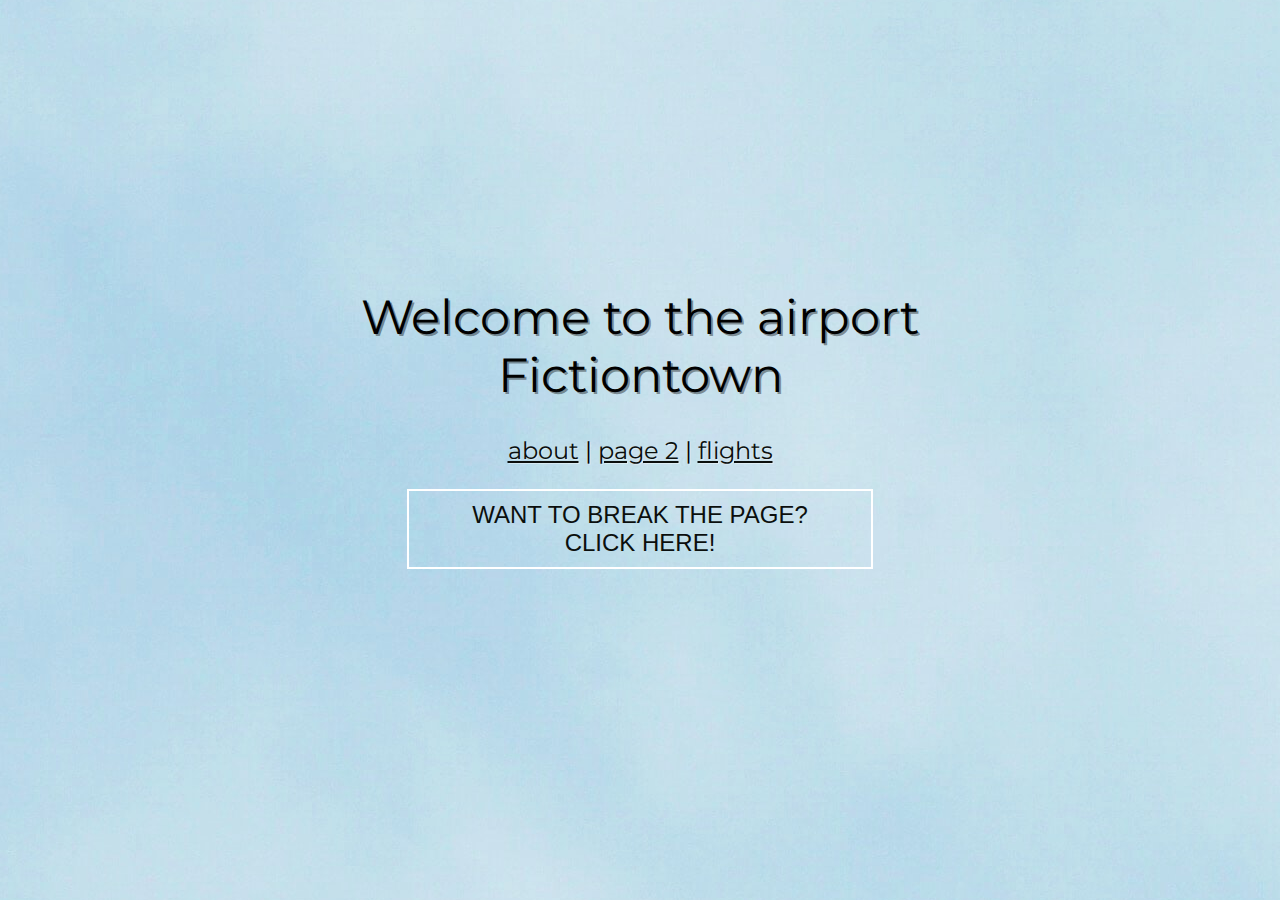
<file: index.html>
<!DOCTYPE html>
<html lang="en">

<head>

    <link rel="stylesheet" href="style.css" type="text/css">
    <link rel="preconnect" href="https://fonts.googleapis.com">
    <link rel="preconnect" href="https://fonts.gstatic.com" crossorigin>
    <link href="https://fonts.googleapis.com/css2?family=Montserrat&display=swap" rel="stylesheet">


    <script src="script.js"></script>

    <meta charset="UTF-8">
    <meta http-equiv="X-UA-Compatible" content="IE=edge">
    <meta name="viewport" content="width=device-width, initial-scale=1.0">
    <title>Airport</title>
</head>

<body>
    <main id="titlePage">
        <h1 id="mainHeading"> Welcome to the airport <br> Fictiontown </h1>

        <p id="menu">
            <a href="about.html">about</a> |
            <a href="page2.html">page 2</a> |
            <a href="">flights</a>
        </p>

        <p id="button">
            <button onclick="buttonClick()" id="learnMore"> Want to break the page?
                <br> Click here! </button>
        </p>


    </main>
</body>

</html>
</file>
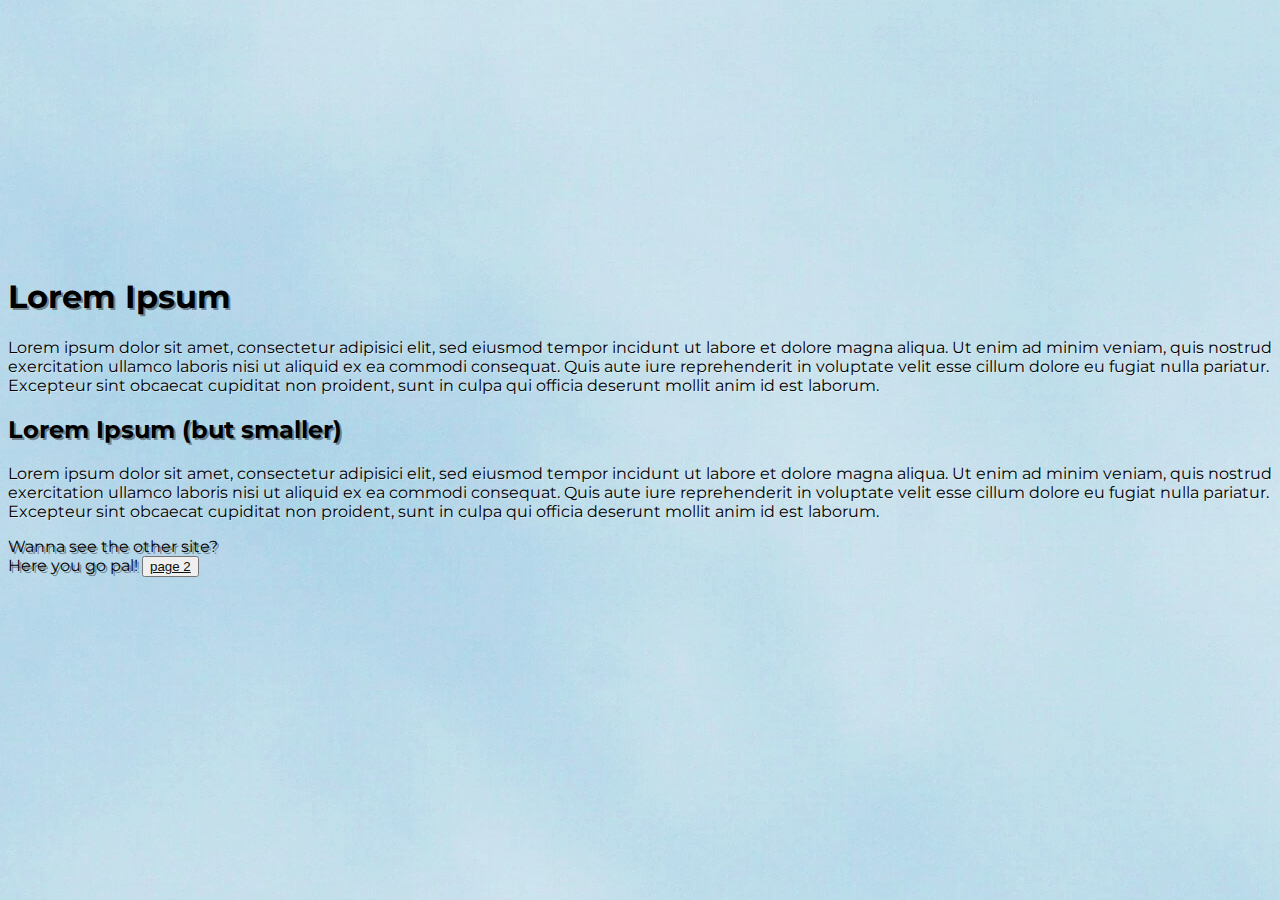
<file: about.html>
<!DOCTYPE html>
<html lang="en">

<head>

    <link rel="stylesheet" href="style.css" type="text/css">

    <link rel="preconnect" href="https://fonts.googleapis.com">
    <link rel="preconnect" href="https://fonts.gstatic.com" crossorigin>
    <link href="https://fonts.googleapis.com/css2?family=Montserrat&display=swap" rel="stylesheet">

    <meta charset="UTF-8">
    <meta http-equiv="X-UA-Compatible" content="IE=edge">
    <meta name="viewport" content="width=device-width, initial-scale=1.0">
    <title>Airport About</title>
</head>

<body>
    <h1 class="mainHeading">Lorem Ipsum</h1>

    <div>
        <p>
            Lorem ipsum dolor sit amet, consectetur adipisici elit, sed eiusmod tempor incidunt ut labore et dolore magna aliqua. Ut enim ad minim veniam, quis nostrud exercitation ullamco laboris nisi ut aliquid ex ea commodi consequat. Quis aute iure reprehenderit
            in voluptate velit esse cillum dolore eu fugiat nulla pariatur. Excepteur sint obcaecat cupiditat non proident, sunt in culpa qui officia deserunt mollit anim id est laborum.
        </p>
    </div>
    <h2 class="secondHeading">Lorem Ipsum (but smaller) </h2>
    <div>
        <p>
            Lorem ipsum dolor sit amet, consectetur adipisici elit, sed eiusmod tempor incidunt ut labore et dolore magna aliqua. Ut enim ad minim veniam, quis nostrud exercitation ullamco laboris nisi ut aliquid ex ea commodi consequat. Quis aute iure reprehenderit in voluptate velit esse cillum dolore eu fugiat nulla pariatur. Excepteur sint obcaecat cupiditat non proident, sunt in culpa qui officia deserunt mollit anim id est laborum.
        </p>
    </div>

    <span>
        Wanna see the other site? <br>
        Here you go pal!
        <button><a href="page2.html"> page 2 </a></button>
    </span>

</body>

</html>
</file>
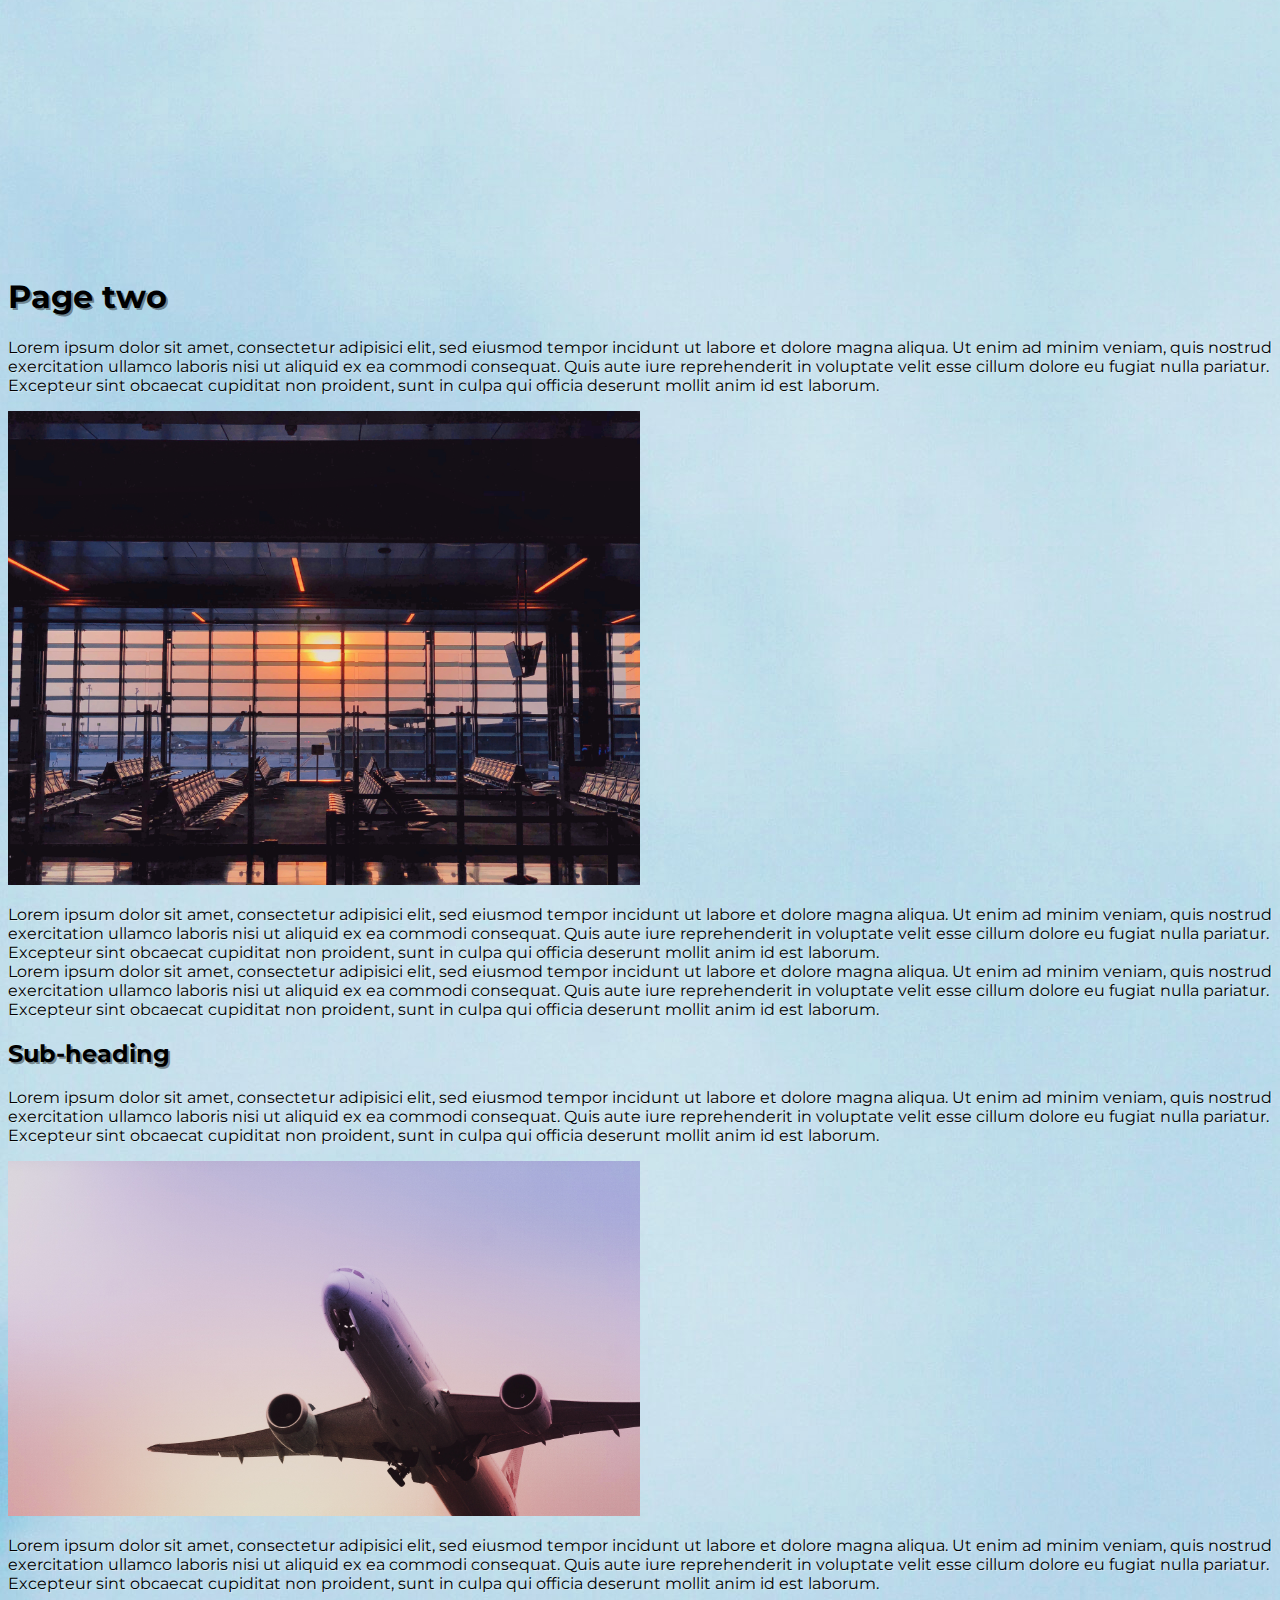
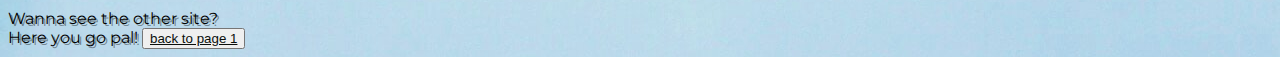
<file: page2.html>
<!DOCTYPE html>
<html lang="en">

<head>

    <link rel="stylesheet" href="style.css" type="text/css">

    <link rel="preconnect" href="https://fonts.googleapis.com">
    <link rel="preconnect" href="https://fonts.gstatic.com" crossorigin>
    <link href="https://fonts.googleapis.com/css2?family=Montserrat&display=swap" rel="stylesheet">

    <meta charset="UTF-8">
    <meta http-equiv="X-UA-Compatible" content="IE=edge">
    <meta name="viewport" content="width=device-width, initial-scale=1.0">
    <title>Airport page 2</title>
</head>

<body>
    <h1 class="mainHeading">Page two</h1>

    <div>
        <p>
            Lorem ipsum dolor sit amet, consectetur adipisici elit, sed eiusmod tempor incidunt ut labore et dolore magna aliqua. Ut enim ad minim veniam, quis nostrud exercitation ullamco laboris nisi ut aliquid ex ea commodi consequat. Quis aute iure reprehenderit in voluptate velit esse cillum dolore eu fugiat nulla pariatur. Excepteur sint obcaecat cupiditat non proident, sunt in culpa qui officia deserunt mollit anim id est laborum.
        </p>
        <img id="airport" src="airport.jpg" width="50%" alt="sunset through the window of an airport hangar">
        <p>
            Lorem ipsum dolor sit amet, consectetur adipisici elit, sed eiusmod tempor incidunt ut labore et dolore magna aliqua. Ut enim ad minim veniam, quis nostrud exercitation ullamco laboris nisi ut aliquid ex ea commodi consequat. Quis aute iure reprehenderit in voluptate velit esse cillum dolore eu fugiat nulla pariatur. Excepteur sint obcaecat cupiditat non proident, sunt in culpa qui officia deserunt mollit anim id est laborum.
            <br> Lorem ipsum dolor sit amet, consectetur adipisici elit, sed eiusmod tempor incidunt ut labore et dolore magna aliqua. Ut enim ad minim veniam, quis nostrud exercitation ullamco laboris nisi ut aliquid ex ea commodi consequat. Quis aute iure
            reprehenderit in voluptate velit esse cillum dolore eu fugiat nulla pariatur. Excepteur sint obcaecat cupiditat non proident, sunt in culpa qui officia deserunt mollit anim id est laborum.
        </p>
    </div>
    <h2 class="secondHeading">Sub-heading</h2>
    <span>
        <p>
            Lorem ipsum dolor sit amet, consectetur adipisici elit, sed eiusmod tempor incidunt ut labore et dolore magna aliqua. Ut enim ad minim veniam, quis nostrud exercitation ullamco laboris nisi ut aliquid ex ea commodi consequat. Quis aute iure reprehenderit in voluptate velit esse cillum dolore eu fugiat nulla pariatur. Excepteur sint obcaecat cupiditat non proident, sunt in culpa qui officia deserunt mollit anim id est laborum.
        </p>
        <img id="airport" src="plane.jpg" width="50%" alt="flying airplane viewed from diagonal below">
        <p>
            Lorem ipsum dolor sit amet, consectetur adipisici elit, sed eiusmod tempor incidunt ut labore et dolore magna aliqua. Ut enim ad minim veniam, quis nostrud exercitation ullamco laboris nisi ut aliquid ex ea commodi consequat. Quis aute iure reprehenderit in voluptate velit esse cillum dolore eu fugiat nulla pariatur. Excepteur sint obcaecat cupiditat non proident, sunt in culpa qui officia deserunt mollit anim id est laborum. 
        </p>
    </span>

    <span>
        Wanna see the other site? <br>
        Here you go pal!
        <button><a href="index.html"> back to page 1 </a></button>
    </span>

</body>

</html>
</file>
<file: style.css>
html {
    /*color: rgb(11, 15, 13);
    had to change to color to black since I couldn't get rid of
    'Contradt Errors' on wave.webaim.org
    Still leave the original color als comment for later uses
    since it looked way better*/
    color: black;
    text-shadow: 2px 2px rgb(0 0 0 / 40%);
    font-family: 'Montserrat', sans-serif;
    background-image: url('sky-background.jpg');
    background-repeat: no-repeat;
    background-attachment: fixed;
    background-position: center;
    overflow: scroll;
    margin-top: 20%;
  }

p {
    text-shadow: 1px 1px rgb(255 255 255 / 40%);
}


a {
    color: rgb(11, 15, 13);}

#mainHeading {
    text-align: center;
    font-size: 3em;
    font-weight: 400;

}

#menu {
    font-size: 1.5em;
    text-align: center;
}

#button {
    text-align: center;
}

#learnMore {
    font-size: 1.5em;
    color: rgb(11, 15, 13);
    align-self: center;
    text-align: center;
    border-color: white;
    border-style: solid;
    border-width: 2px;
    font-weight: 700;
    padding: 10px 63px;
    text-transform: uppercase;
    background-color: transparent;
    font-weight: 400;
}
</file>
